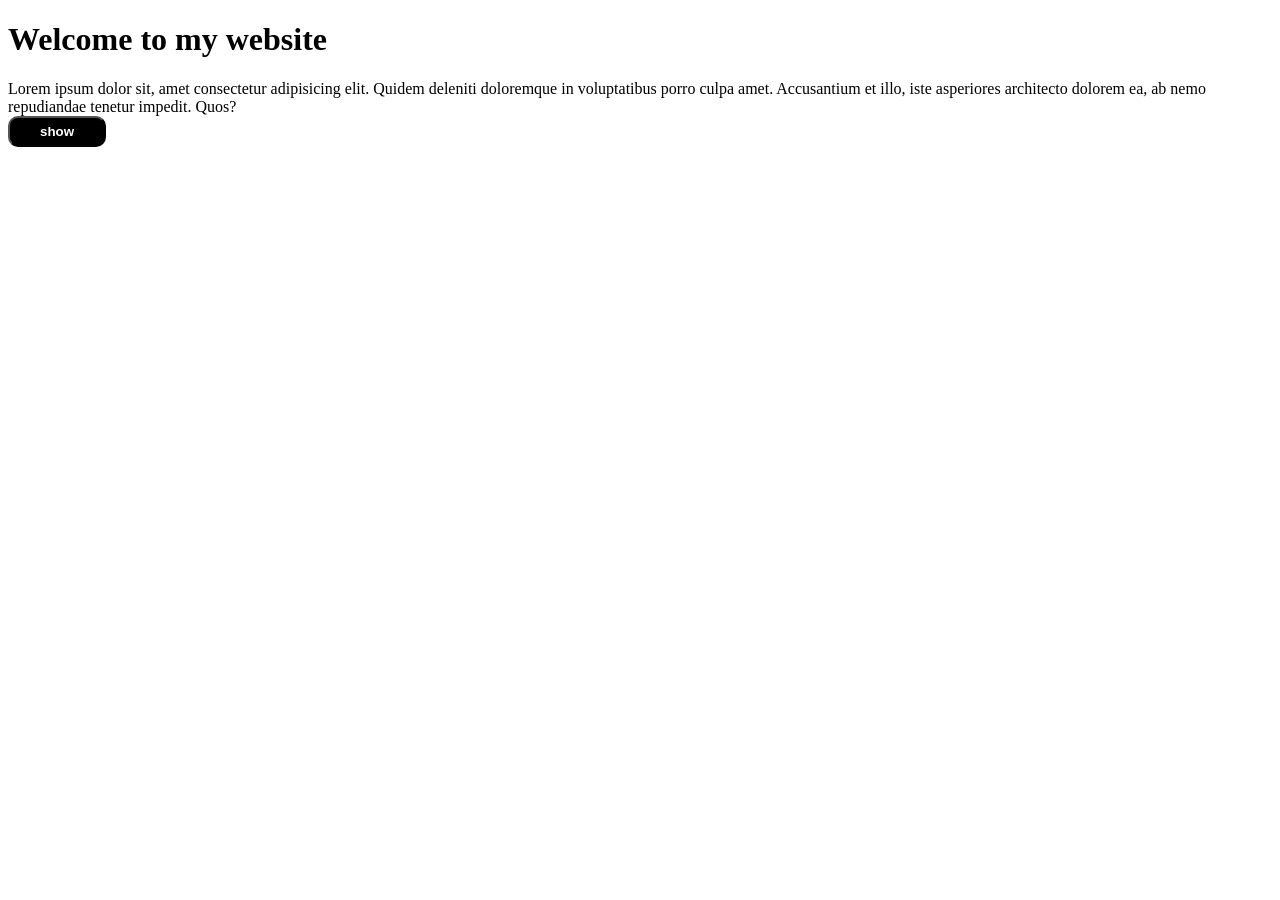
<file: index.html>
<!DOCTYPE html>
<html lang="en">

<head>
    <meta charset="UTF-8">
    <meta http-equiv="X-UA-Compatible" content="IE=edge">
    <meta name="viewport" content="width=device-width, initial-scale=1.0">
    <script src="Event.js" defer></script>
    <title>Document</title>
</head>
<style>
    #btn {
        padding: 6px 30px;
        background-color: black;
        color: white;
        font-weight: bold;
        border-color: black;
        border-radius: 10px;
    }

    #btn:hover {
        color: yellow;
    }
</style>

<body>
    <div class="container">
        <h1>Welcome to my website</h1>
        <div Id="para">Lorem ipsum dolor sit, amet consectetur adipisicing elit. Quidem deleniti doloremque in
            voluptatibus porro
            culpa amet. Accusantium et illo, iste asperiores architecto dolorem ea, ab nemo repudiandae tenetur impedit.
            Quos?</div>
    </div>
    <button Id="btn" onclick="toggleHide()">show</button>
    <!-- <script>
        function toggleHide() {
            let btn = document.getElementById('btn');
            let para = document.getElementById('para');

            para.style.display = 'none';
        }
    </script> -->
</body>
</html>
</file>
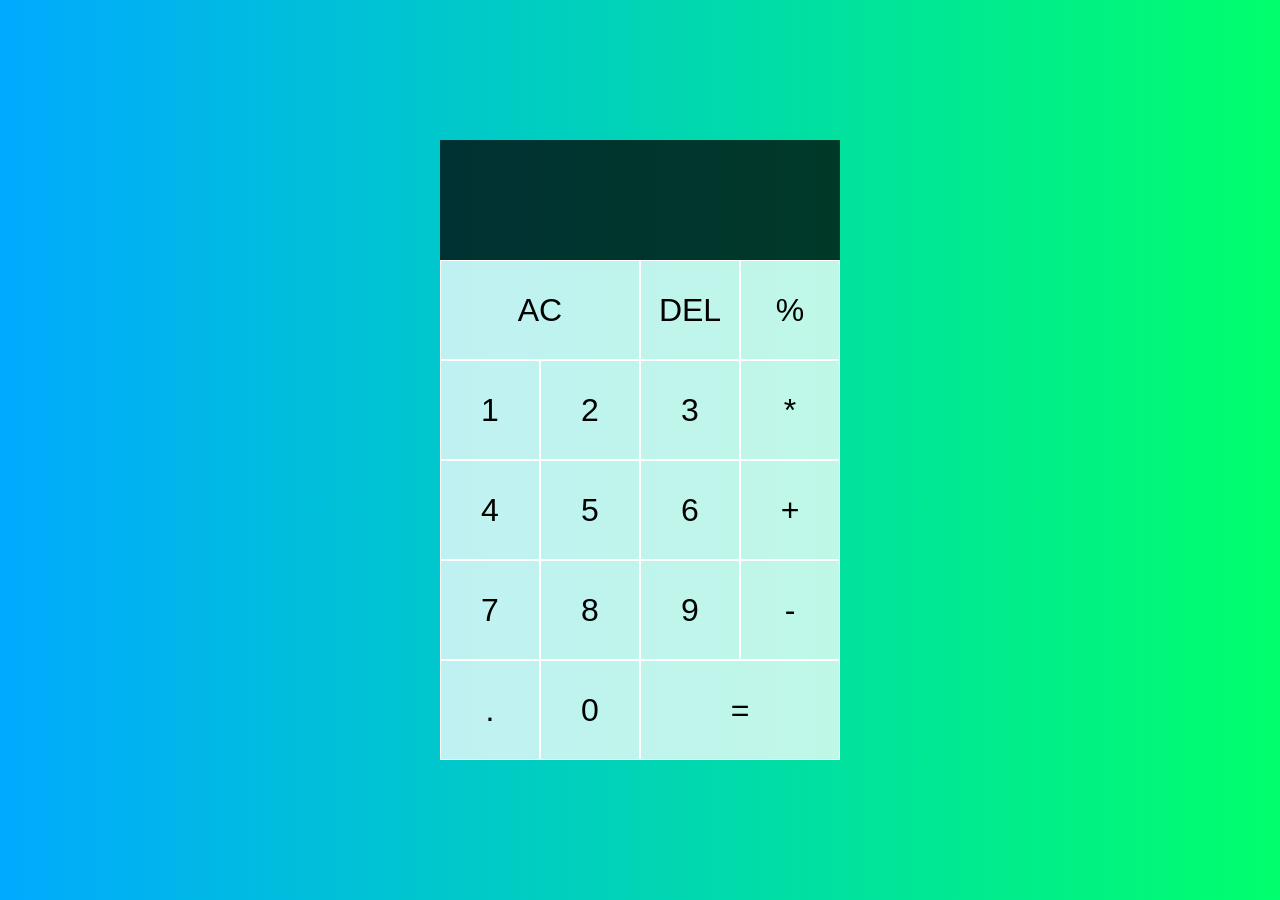
<file: calculator with js/index.html>
<!DOCTYPE html>
<html lang="en">
<head>
    <meta charset="UTF-8">
    <meta http-equiv="X-UA-Compatible" content="IE=edge">
    <meta name="viewport" content="width=device-width, initial-scale=1.0">
    <title>Calculator</title>
    <link href="style.css" rel="stylesheet">
    <script src="script.js" defer></script>
</head>
<body>
    <div class="calculator-grid">
        <div class="output">
            <div data-previous-operand class="previous-operand"></div>
            <div data-current-operand class="current-operand"></div>
        </div>
        <button data-all-clear class="span-two">AC</button>
        <button data-delete>DEL</button>
        <button data-operation>%</button>
        <button data-number>1</button>
        <button data-number>2</button>
        <button data-number>3</button>
        <button data-operation>*</button>
        <button data-number>4</button>
        <button data-number>5</button>
        <button data-number>6</button>
        <button data-operation>+</button>
        <button data-number>7</button>
        <button data-number>8</button>
        <button data-number>9</button>
        <button data-operation>-</button>
        <button data-number>.</button>
        <button data-number>0</button>
        <button data-equals class="span-two">=</button>
    </div>
</body>
</html>
</file>
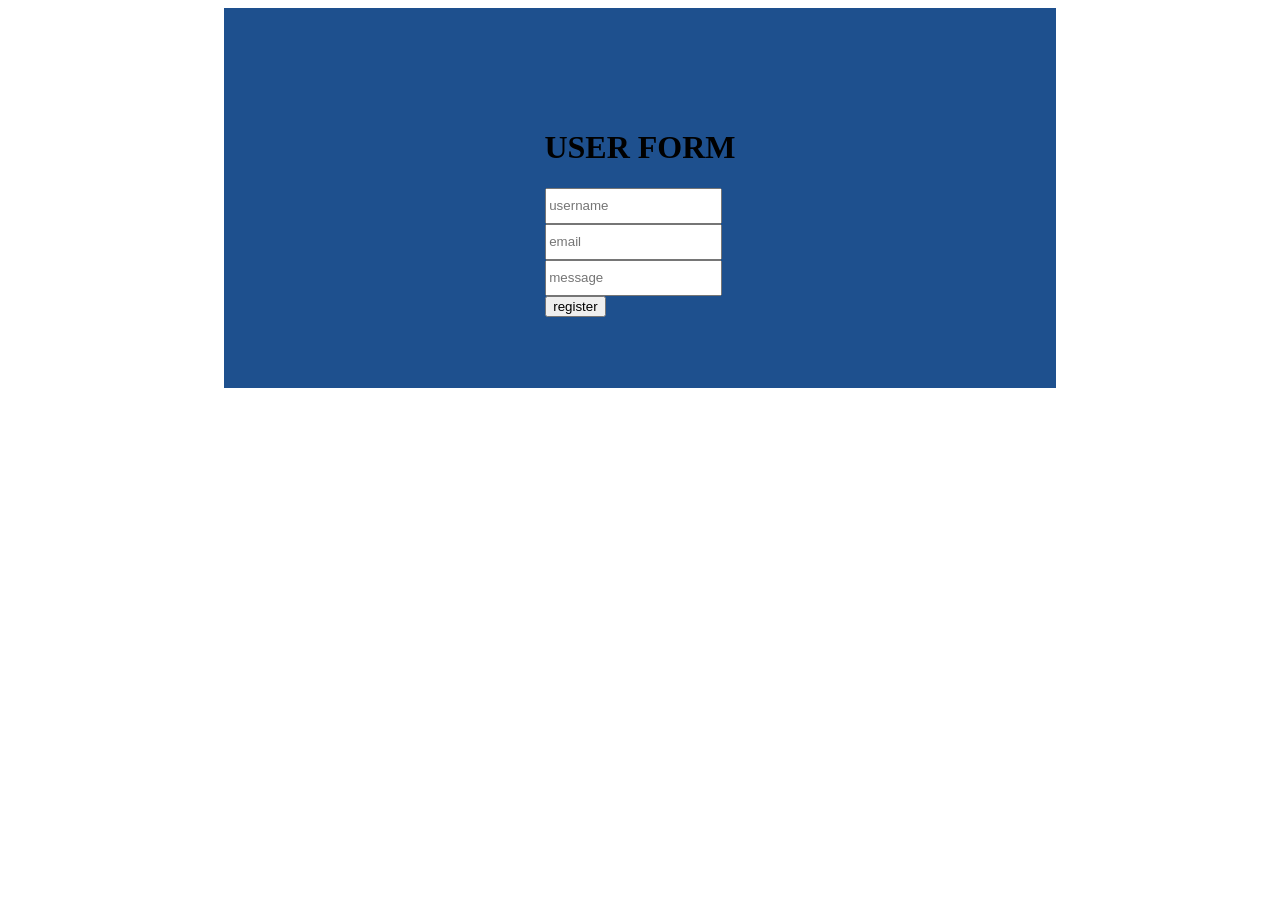
<file: Form.html>
<!DOCTYPE html>
<html lang="en">

<head>
    <meta charset="UTF-8">
    <meta http-equiv="X-UA-Compatible" content="IE=edge">
    <meta name="viewport" content="width=device-width, initial-scale=1.0">
    <title>Form Using Javascript</title>
</head>
<style>
.container{
    background-color: rgb(30, 80, 142);
    padding: 100px;
    margin: auto;
    width: 50%;
    display: flex;
    align-items: center;
    flex-direction: column;
}
#form{
    height: 100px;
    width: 30%;
}
#username, #email, #message, #register{
    height: 30px;
}
</style>
<body>
    <div class="container">
        <h1>USER FORM</h1>
        <form id="form">
            <input type="text" id="username" placeholder="username" required height='40'>
            <input type="email" id="email" placeholder="email" required>
            <input type="message" id="message" placeholder="message" required>
            <input type="submit" value="register">
        </form>
    </div>
    <script>
        var form = document.getElementById('form')
        form.addEventListener('submit', function(event){
            event.preventDefault() // auto submit the form

            var username = document.getElementById('username').value 
            console.log(username)

            var email = document.getElementById('email').value
            console.log(email)
        })
    </script>
</body>
</html>
</file>
<file: calculator with js/style.css>
*,*::before,*::after{
    box-sizing:border-box;
    font-family: Gotham Rounded, sans-serif;
}
body{
    padding: 0;
    margin:0;
    background: linear-gradient(to right, #00AAFF, #00FF6C);
}
.calculator-grid{
    display: grid;
    justify-content: center;
    align-content: center;
    min-height: 100vh;
    grid-template-columns: repeat(4, 100px);
    grid-template-rows: minmax(120px, auto)repeat(5, 100px);
}
.calculator-grid > button{
    cursor: pointer;
    font-size: 2rem;
    border: 1px solid white;
    outline: none;
    background-color: rgba(255,255,255, .75);
}
.calculator-grid > button:hover{
    background-color: rgba(255,255,255, .9);
}
.span-two{
    grid-column: span 2;
}
.output{
    grid-column: 1 / -1;
    background-color: rgba(0,0,0,.75);
    display: flex;
    align-items: flex-end;
    justify-content: space-around;
    flex-direction: column;
    padding: 10px;
    word-wrap: break-word;
    word-break:break-all;
}
.output .previous-operand{
    color: rgba(255,255,255,.75);
    font-size: 1.5rem;
}
.output .current-operand{
    color: white;
    font-size: 2.5rem;
}
</file>
